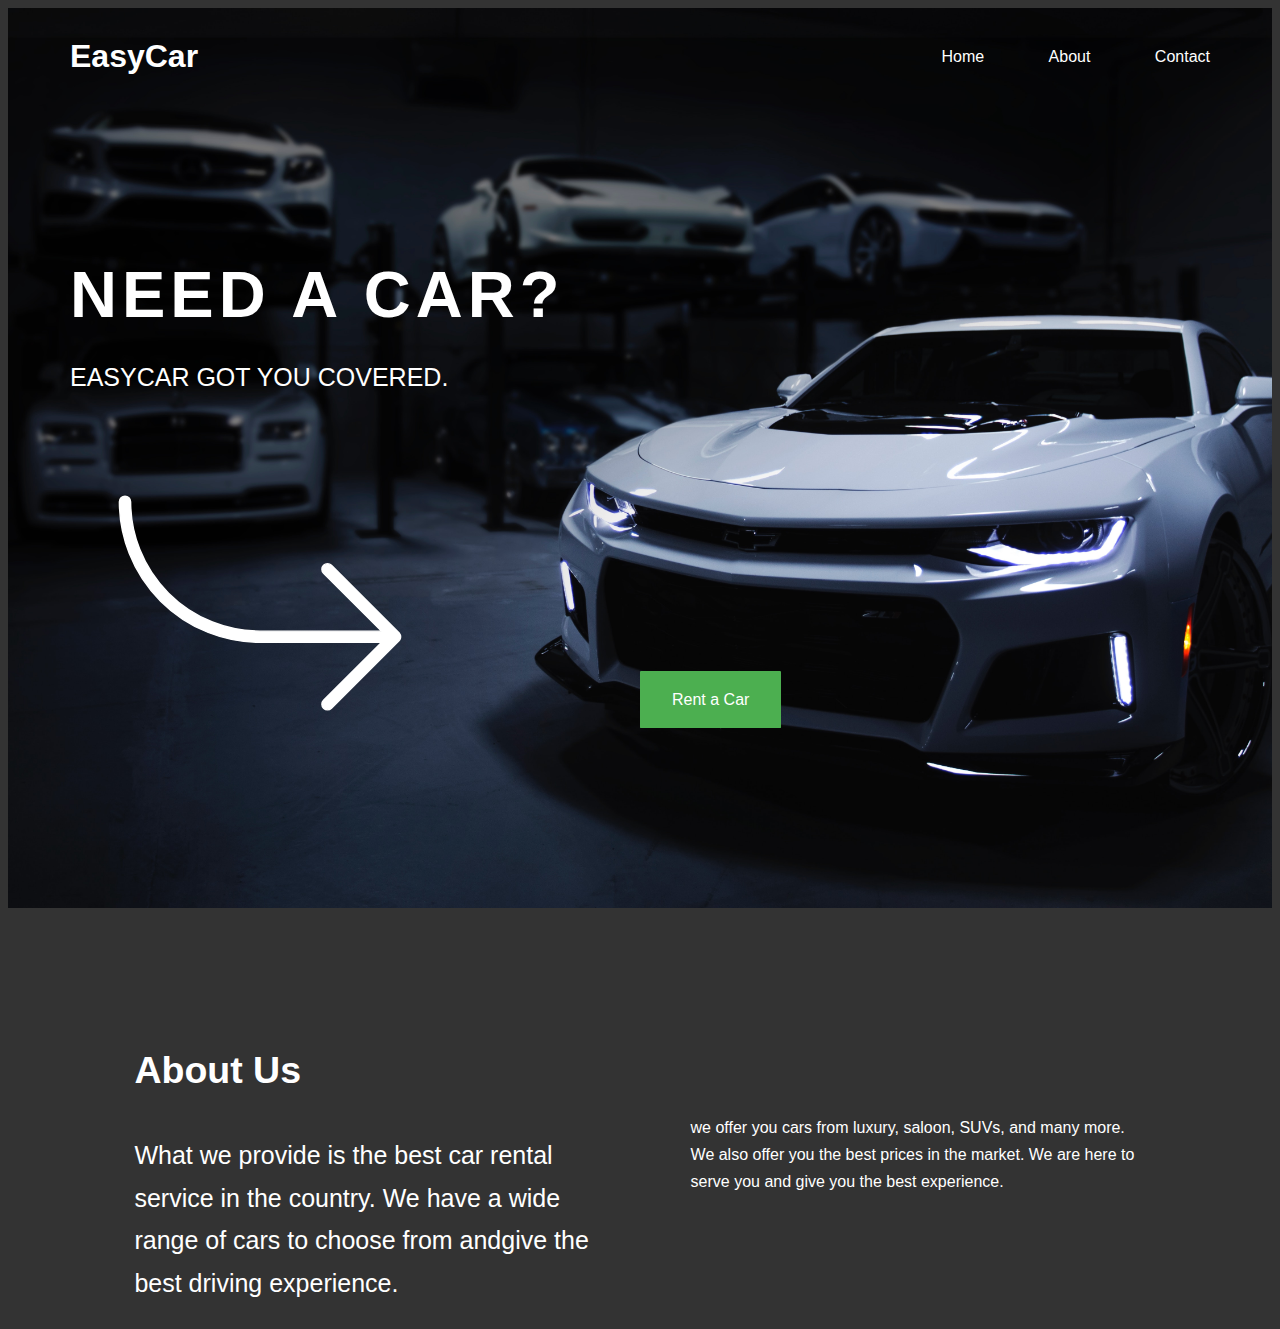
<file: index.html>
<!DOCTYPE html>
<html lang="en">

<head>
    <meta charset="UTF-8">
    <meta name="viewport" content="width=device-width, initial-scale=1.0">
    <title>EasyCar</title>
    <link rel="stylesheet" href="index.css">
</head>

<body>
    <div id="main">

    </div>
    <div id="bb">
        <header class="container">
            <nav class="navbar">
                <h1 class="logo"><span class="highlight">Easy</span>Car</h1>
                <div class="nav-links">
                    <a href="#" class="nav-items">Home</a>
                    <a href="#" class="nav-items">About</a>
                    <a href="#" class="nav-items">Contact</a>
                </div>
            </nav>
            <div class="hero">
                <h2>NEED A CAR?</h2>
                <p class="tagline">EasyCar got you covered.</p>
                <img src="Assets/arrow-bend-down-left-thin-svgrepo-com.svg" alt="svg-img" width="380" height="360">
                <div class="btn">
                    <!---A button to rent a car-->
                    <a href="Login.html" class="button">Rent a Car</a>
                </div>
            </div>


        </header>
    </div>
    <section class="about-section">
        <div class="left-inscription">
            <h2 class="about">About Us</h2>
            <p class="about">
                What we provide is the best car rental service in the country. We have a wide range of cars to choose
                from andgive the best driving experience.
            </p>
        </div>
        <div class="right-inscription">
            <p class="about">
                we offer you cars from luxury,
                saloon, SUVs, and many more. We also offer you the best prices in the market.
                We are here to serve you and give you the best experience.
            </p>
        </div>
    </section>

    </div>
    <!--<section class="contact-section">
        <div class="contact">
            <h2 class="about">Contact Us</h2>
            <p class="about">
                You can contact us through our social media handles or through our email.
            </p>-->
</body>

</html>
</file>
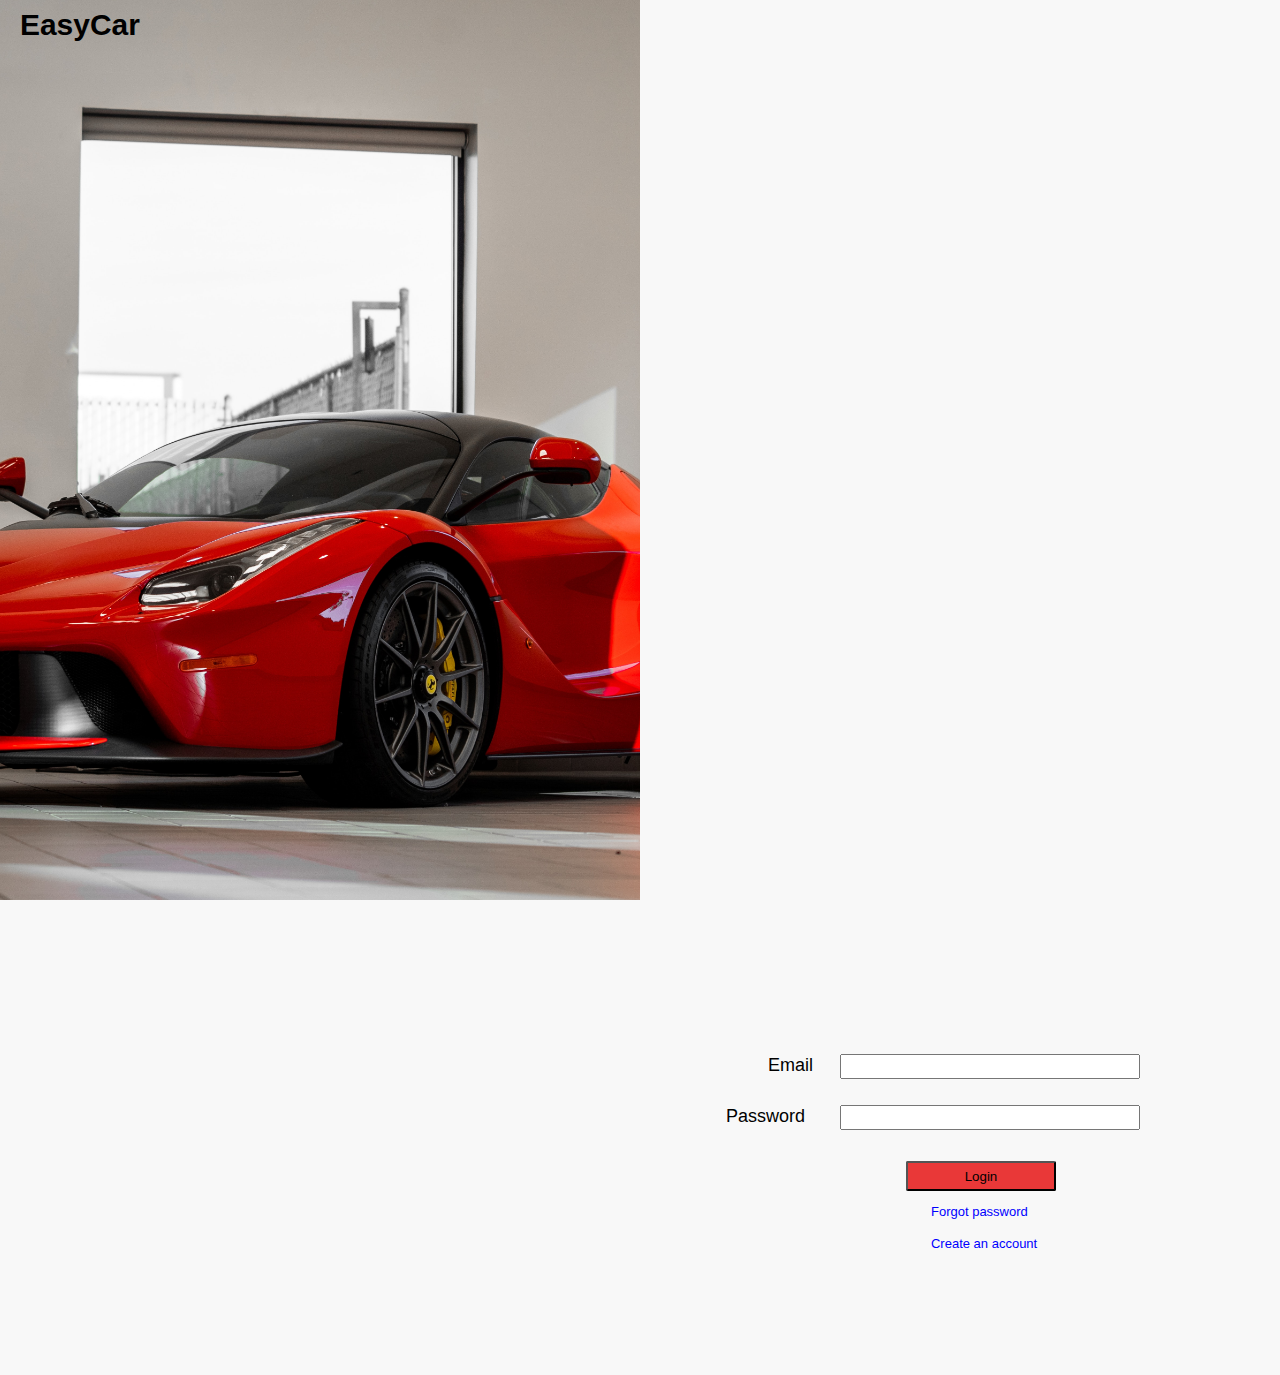
<file: login.html>
<!DOCTYPE html>
<html lang="en">

<head>
    <meta charset="UTF-8">
    <meta http-equiv="X-UA-Compatible" content="IE=edge">
    <meta name="viewport" content="width=device-width, initial-scale=1.0">
    <title>Login</title>
    <link rel="stylesheet" href="login.css">
</head>

<body>
    <div class="sef">
        <div class="display">
            <h3>EasyCar</h3>
        </div>
        <div>
            <form>
                <div id="mail">
                    <label class="text2" for="email">Email</label>
                    <input type="text">
                </div>
                <div id="password">
                    <label class="text1" for="password">Password</label>
                    <input type="text">
                </div>
                <button>
                    <a href="rental.html">Login</a>
                </button>
                <div class="ma">
                    <a href="">Forgot password</a>
                </div>
                <div class="ma">
                    <a href="signup.html">Create an account</a>
                </div>
            </form>
        </div>

    </div>

</body>

</html>
</file>
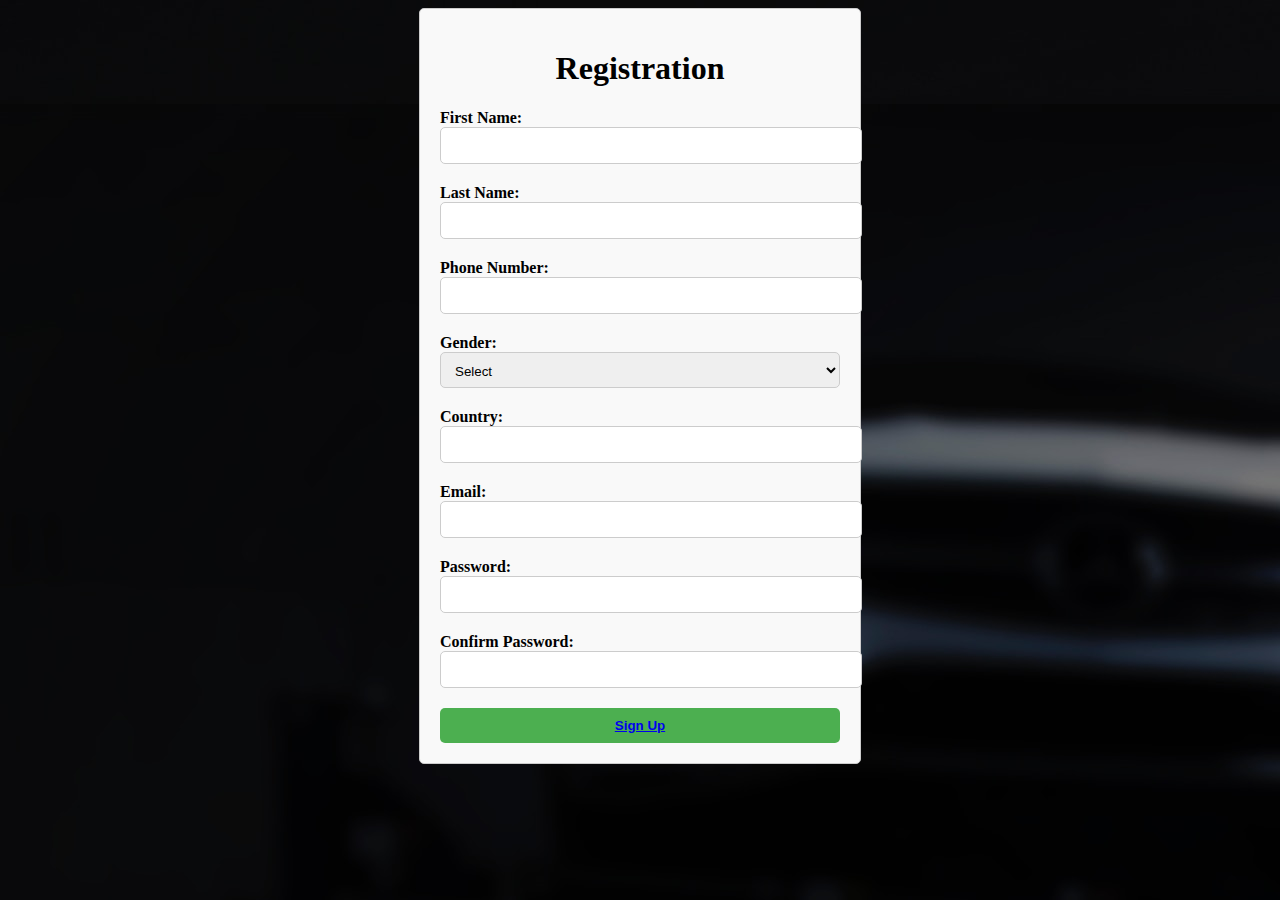
<file: signup.html>
<!DOCTYPE html>
<html lang="en">

<head>
    <meta charset="UTF-8">
    <meta name="viewport" content="width=device-width, initial-scale=1.0">
    <title>Car Rental App - Registration</title>
    <link rel="stylesheet" href="signup.css">
</head>

<body>
    <div class="container">
        <h1>Registration</h1>
        <form>
            <div class="form-group">
                <label for="first-name">First Name:</label>
                <input type="text" id="first-name" name="first-name" required>
            </div>
            <div class="form-group">
                <label for="last-name">Last Name:</label>
                <input type="text" id="last-name" name="last-name" required>
            </div>
            <div class="form-group">
                <label for="phone">Phone Number:</label>
                <input type="tel" id="phone" name="phone" required>
            </div>
            <div class="form-group">
                <label for="gender">Gender:</label>
                <select id="gender" name="gender" required>
                    <option value="">Select</option>
                    <option value="male">Male</option>
                    <option value="female">Female</option>
                    <option value="other">Other</option>
                </select>
            </div>
            <div class="form-group">
                <label for="country">Country:</label>
                <input type="text" id="country" name="country" required>
            </div>
            <div class="form-group">
                <label for="email">Email:</label>
                <input type="email" id="email" name="email" required>
            </div>
            <div class="form-group">
                <label for="password">Password:</label>
                <input type="password" id="password" name="password" required>
            </div>
            <div class="form-group">
                <label for="confirm-password">Confirm Password:</label>
                <input type="password" id="confirm-password" name="confirm-password" required>
            </div>
            <button type="submit" class="btn"> <a href="rental.html">Sign Up</a> </button>
        </form>
    </div>
</body>

</html>
</file>
<file: index.css>
**,
*::after,
*::before {
    box-sizing: border-box;
    margin: 0;
    padding: 0;
}


html {
    font-size: 62.5%;
}

body {
    font-family: "Lato", sans-serif;
    font-size: 1.6rem;
    line-height: 1.7;
    color: #333;
    background-size: fixd;
    background-position: center;
    height: 100vh;
    background-repeat: no-repeat;
    background-color: #333;

}


.container {
    max-width: 114rem;
    margin: 0 auto;
    padding: 0 1.5rem;
}

.logo {
    float: left;
    color: #ffffff;
}

.navbar {
    display: flex;
    align-items: center;
    justify-content: space-between;
}


a {
    text-decoration: none;
    color: #ffffff;

}

.nav-items {
    margin-left: 6rem;
    transition: 0.4s ease all;
}

.nav-items:hover {
    color: #4CAF50;
}

.hero {
    display: flex;
    flex-direction: column;
    width: 100%;
}

#bb {
    background-image: url("Assets/peter-broomfield-m3m-lnR90uM-unsplash.jpg");
    background-position: center;
    height: 100vh;
    background-repeat: no-repeat;
    background-size: cover;
    position: relative;

}

header {
    display: flex;
    flex-direction: column;
    justify-content: center;
    background-size: cover;

}

.tagline {
    font-size: 2.5rem;
    font-weight: 100;
}

.hero {
    margin-top: 5.5rem;
    height: 100vh;
}

.btn {
    width: 100%;

}

.btn .button {
    margin: 0 auto;
    border-radius: 1%;
}

.hero .btn {
    margin-top: 5rem;
}

.hero h2 {
    font-size: 6.5rem;
    font-weight: 400;
    text-transform: uppercase;
    font-weight: bold;
    letter-spacing: 0.5rem;
    text-align: left;
    margin-bottom: 3rem;
    margin-top: 3rem;
    position: relative;
    Top: 5rem;
    color: #ffffff;
}

.hero p {
    color: #ffffff;
    font-weight: 100;
    text-transform: uppercase;

}

.button {
    position: absolute;
    left: 50%;
    bottom: 180px;
    background-color: #4CAF50;
    color: white;
    padding: 15px 32px;
    text-align: center;
    display: inline-block;
    font-size: 16px;
}

.about-section {
    display: flex;
    justify-content: space-between;
    width: 80%;
    margin: auto;
    overflow: hidden;
}

.left-inscription,
.right-inscription {
    flex-basis: 45%;
    /* Adjust the width of the inscriptions as desired */
}

.about-section {
    position: relative;
    top: 10rem;
}

.contact-section {
    position: relative;
    top: 10rem;
}

.about-section {
    display: flex;
    justify-content: space-between;

}

.about {
    color: #ffffff;
}

.left-inscription {
    font-size: 2.5rem;
    font-weight: 300;

}

.right-inscription {
    margin-top: 9rem;
}
</file>
<file: login.css>
*,
*::after,
*::before {
    margin: 0;
    padding: 0;
    box-sizing: border-box;
}

body {
    font: 15px/1.5 Arial, Helvetica, sans-serif;
    padding: 0;
    margin: 0;
    background-color: rgb(248, 248, 248);
}

.sef h3 {
    padding-left: 20px;
    color: black;
}

body {
    font-family: "Lato", sans-serif;
    font-size: 1.6rem;
    line-height: 1.7;
    color: #777;
    background-size: cover;
    background-position: center;
    height: 100vh;
    background-repeat: no-repeat;
}

.sef {
    flex: auto;
    flex-direction: row;
    background-color: blue;
}


.display {
    background-image: url("Assets/joshua-koblin-eqW1MPinEV4-unsplash.jpg");
    width: 50%;
    height: 100vh;
    background-repeat: no-repeat;
    background-position: center;
    background-size: cover;
    position: relative;
    float: left;
}

form {
    width: fit-content;
    float: right;
    margin: 120px;
    font-size: large;
    margin-top: 150px;
}

#mail {
    padding: 0px 20px 20px 20px;

}

input {
    height: 25px;
    width: 300px;
}

.text1 {
    color: black;
    padding-right: 30px;
}

.text2 {
    color: black;
    padding: 22px;
}

button {
    background-color: rgb(233, 56, 56);
    width: 150px;
    height: 30px;
    margin: 30px 20px 0 180px;
    border-color: none;
    border-radius: 2px;
}

button a {
    color: black;
    font-size: 2;
}

a {
    color: blue;
    text-align: center;
    list-style: none;
    text-decoration: none;
}

.ma {
    font-size: 13px;
    padding: 10px 30px 0 140px;
    margin-left: 65px;
}
</file>
<file: signup.css>
.container {
    max-width: 400px;
    margin: 0 auto;
    padding: 20px;
    border: 1px solid #ccc;
    border-radius: 5px;
    background-color: #f9f9f9;
}

h1 {
    text-align: center;
}

.form-group {
    margin-bottom: 20px;
}

label {
    display: block;
    font-weight: bold;
}

input[type="text"],
input[type="email"],
input[type="password"],
input[type="tel"],
select {
    width: 100%;
    padding: 10px;
    border-radius: 5px;
    border: 1px solid #ccc;
}

select {
    height: 36px;
}

button[type="submit"] {
    display: block;
    width: 100%;
    padding: 10px;
    border: none;
    border-radius: 5px;
    background-color: #4caf50;
    color: #fff;
    font-weight: bold;
    cursor: pointer;
}

button[type="submit"]:hover {
    background-color: #45a049;
}

body {
    background-image: url("Assets/peter-broomfield-m3m-lnR90uM-unsplash.jpg");
}
</file>
